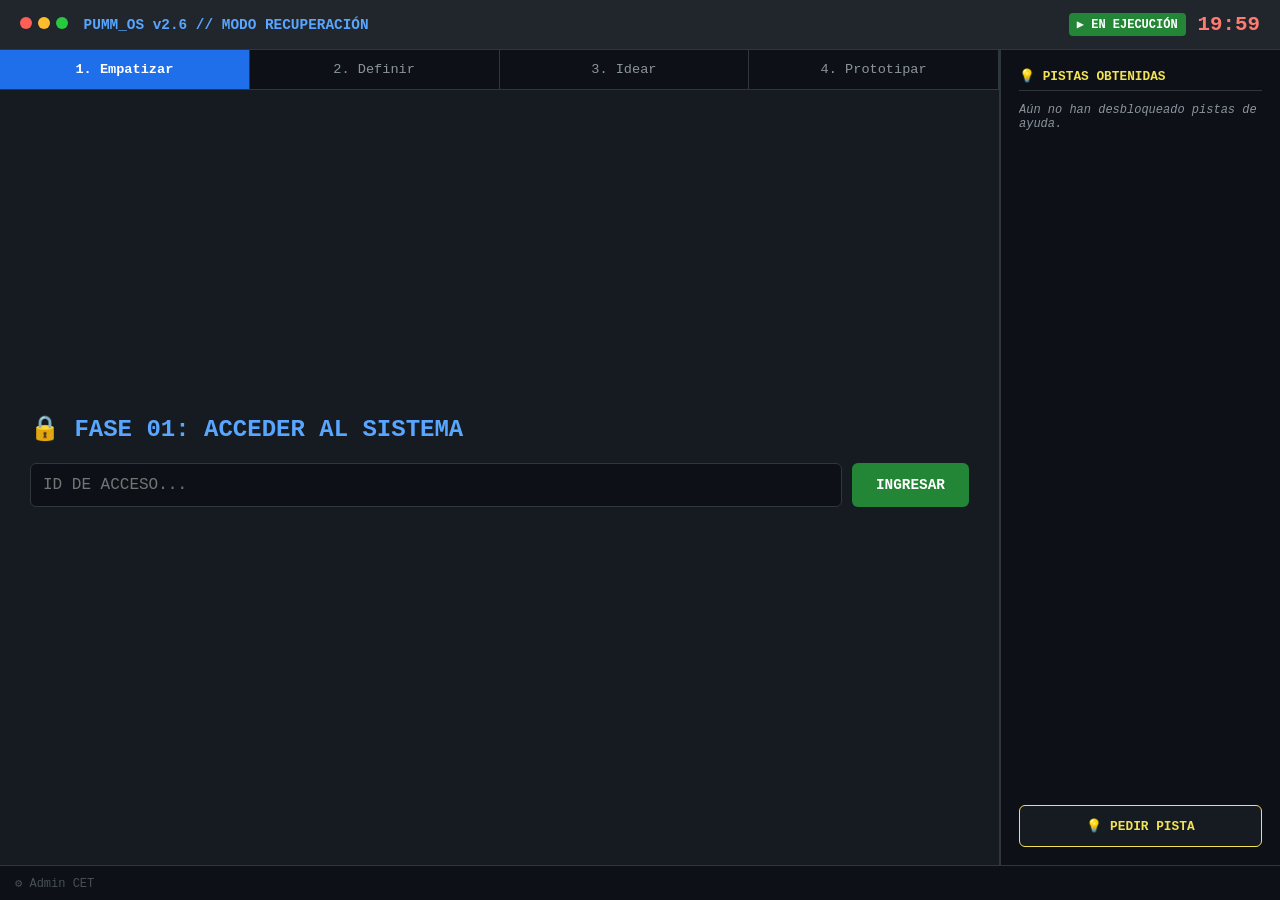
<file: index.html>
<!DOCTYPE html>
<html lang="es">
<head>
  <meta charset="UTF-8">
  <meta name="viewport" content="width=device-width, initial-scale=1.0">
  <title>Sistema de Soporte PUMM 2026 - CET</title>
  <link rel="stylesheet" href="styles.css">
</head>
<body>

  <div class="desktop">
    <!-- Barra superior -->
    <header class="top-bar">
      <div class="system-status">
        <span class="dot red"></span><span class="dot yellow"></span><span class="dot green"></span>
        <span class="title">PUMM_OS v2.6 // MODO RECUPERACIÓN</span>
      </div>
      <div class="timer-container">
        <span class="status-badge" id="timer-status">⏸ PAUSADO</span>
        <div class="timer" id="timer">20:00</div>
      </div>
    </header>

    <div class="main-layout">
      <!-- PANEL DE CONTROL ADMIN (EMBAJADORAS CET) -->
      <aside class="admin-drawer" id="admin-panel">
        <div class="admin-header">
          <h3>⚙️ PANEL CET</h3>
          <button class="close-admin-btn" onclick="toggleAdminPanel()">✕</button>
        </div>
        <div class="admin-content">
          <div class="admin-group">
            <label>ESTADO DEL TIEMPO:</label>
            <button class="admin-btn play-btn" id="play-pause-btn" onclick="toggleTimer()">▶ INICIAR</button>
          </div>

          <div class="admin-group">
            <label>CAMBIAR TIEMPO (MINUTOS):</label>
            <div class="time-inputs">
              <input type="number" id="custom-minutes" min="0" max="60" value="20">
              <button class="admin-btn" onclick="setCustomTime()">SET</button>
            </div>
          </div>

<div class="admin-group">
            <label>⚡ ATAJOS / SALTO DE FASES (TESTER):</label>
            <div class="shortcuts-grid">
              <button class="admin-btn" onclick="jumpToPhase(1)">FASE 1</button>
              <button class="admin-btn" onclick="jumpToPhase(2)">FASE 2</button>
              <button class="admin-btn" onclick="jumpToPhase(3)">FASE 3</button>
              <button class="admin-btn" onclick="jumpToPhase(4)">FASE 4</button>
              <button class="admin-btn" onclick="jumpToPhase('success')">ÉXITO</button>
              <button class="admin-btn" onclick="jumpToPhase('timeout')">TIMEOUT</button>
            </div>
          </div>

          <div class="admin-group">
            <label>🎮 PRUEBA DE MINIJUEGOS (ADMIN):</label>
            <div class="shortcuts-grid">
              <button class="admin-btn" onclick="window.location.href='games.html?game=1'">CABLES</button>
              <button class="admin-btn" onclick="window.location.href='games.html?game=2'">BINARIO</button>
              <button class="admin-btn" onclick="window.location.href='games.html?game=3'">SECUENCIA</button>
            </div>
          </div>

          <div class="admin-group">
            <label>REINICIO COMPLETO:</label>
            <button class="admin-btn reset-btn" onclick="executeFullReset()">🔄 RESET SALA</button>
          </div>
        </div>
      </aside>

      <!-- Panel Central de Desafíos -->
      <main class="app-window">
        <nav class="dt-stepper">
          <div class="step active" id="step-1">1. Empatizar</div>
          <div class="step" id="step-2">2. Definir</div>
          <div class="step" id="step-3">3. Idear</div>
          <div class="step" id="step-4">4. Prototipar</div>
        </nav>

        <section class="content-area">
          <!-- FASE 1 -->
          <div class="challenge-screen active" id="screen-1">
            <h2>🔒 FASE 01: ACCEDER AL SISTEMA</h2>
            <p class="instruction"></p>
            <div class="input-group">
              <input type="text" id="code-1" placeholder="ID DE ACCESO..." autocomplete="off">
              <button onclick="checkCode(1, 'ID_8032')">INGRESAR</button>
            </div>
            <p class="error-msg" id="error-1"></p>
          </div>

          <!-- FASE 2 -->
          <div class="challenge-screen" id="screen-2">
            <h2>🔍 FASE 02: CLAVE DE INGRESO</h2>
            <p class="instruction">Ingrese el código de 6 caracteres.</p>
            
            <!-- CASILLAS DE CÓDIGO CON TOOLTIPS HOVER -->
            <div class="codigo-container">
              <!-- Casilla 1 -->
              <div class="casilla-wrapper">
                <span class="tooltip tooltip-bottom">Último dígito del año que le dieron el premio Nobel a Marie Curie</span>
                <input type="text" maxlength="1" class="guion-input" />
              </div>

              <!-- Casillas 2 y 3 -->
              <div class="casilla-wrapper">
                <span class="tooltip tooltip-top">Momento del tiempo que empezó el incidente</span>
                <input type="text" maxlength="1" class="guion-input" />
              </div>
              <div class="casilla-wrapper">
                <span class="tooltip tooltip-top">Momento del tiempo que empezó el incidente</span>
                <input type="text" maxlength="1" class="guion-input" />
              </div>

              <!-- Casillas 4 y 5 -->
              <div class="casilla-wrapper">
                <span class="tooltip tooltip-bottom">¿Qué número de misión Apollo llevó a la primera tripulación que llegó a la Luna?</span>
                <input type="text" maxlength="1" class="guion-input" />
              </div>
              <div class="casilla-wrapper">
                <span class="tooltip tooltip-bottom">¿Qué número de misión Apollo llevó a la primera tripulación que llegó a la Luna?</span>
                <input type="text" maxlength="1" class="guion-input" />
              </div>

              <!-- Casilla 6 -->
              <div class="casilla-wrapper">
                <span class="tooltip tooltip-top">Inicial de la mujer que trabajó en el desarrollo de COBOL</span>
                <input type="text" maxlength="1" class="guion-input" />
              </div>
            </div>

            <button class="action-btn-main" onclick="checkGuionesCode()">CONFIRMAR CÓDIGO</button>
            <p class="error-msg" id="error-2"></p>
          </div>

          <!-- FASE 3 -->
          <div class="challenge-screen" id="screen-3">
            <h2>💡 FASE 03: ANALIZAR EVIDENCIAS</h2>
            <p class="instruction">Examine la cola de registros e identifique el evento sospechoso ejecutado en el servidor.</p>

            <div class="terminal-box">
              <div class="terminal-header">
                <span class="terminal-dot red"></span>
                <span class="terminal-dot yellow"></span>
                <span class="terminal-dot green"></span>
                <span class="terminal-title">cmd.exe - Visor de Eventos de Auditoría</span>
              </div>
              <div class="terminal-body scrollable-terminal">
                <p>> REGISTRO 14:15:02 - INICIO_DE_SESION_ADMIN [OK]</p>
                <p>> REGISTRO 14:18:22 - VERIFICACION_DE_RED [OK]</p>
                <p>> REGISTRO 14:20:10 - COPIA_DE_SEGURIDAD_PROGRAMADA [EXITOSO]</p>
                <p>> REGISTRO 14:22:45 - CONSULTA_ESTADO_NODO_01 [OK]</p>
                <p>> REGISTRO 14:25:30 - Sincronizacion_Base_Datos_Remota [OK]</p>
                <p class="cmd-error">> 'run_patch_v2' no se reconoce como un comando interno o externo, programa o archivo por lotes ejecutable.</p>
                <p class="cmd-error">> 'force_deploy' no se reconoce como un comando interno o externo, programa o archivo por lotes ejecutable.</p>
                <p class="terminal-alert">> REGISTRO 14:32:45 - EJECUTADO: UPDATE_SIN_TEST [ALERTA: SIN CHECKSUM]</p>
                <p>> REGISTRO 14:34:11 - CONEXION_INTERRUMPIDA [DESCONECTADO]</p>
                <p>> REGISTRO 14:35:00 - INTENTO_DE_RESTAURACION_FALLIDO</p>
                <p>> REGISTRO 14:38:12 - SISTEMA_ENTRANDO_EN_MODO_RECUPERACION</p>
              </div>
            </div>

            <div class="input-group">
              <input type="text" id="code-3" placeholder="ACCIÓN EJECUTADA..." autocomplete="off">
              <button onclick="checkCode(3, 'UPDATE_SIN_TEST')">VALIDAR</button>
            </div>
            <p class="error-msg" id="error-3"></p>
          </div>

          <!-- FASE 4 -->
          <div class="challenge-screen" id="screen-4">
            <h2>🛠️ FASE 04: RESTAURACIÓN</h2>
            <p class="instruction">Ingrese el código final para proceder con la restauración del servidor.</p>
            <div class="input-group">
              <input type="password" id="code-4" placeholder="••••••••" autocomplete="off">
              <button onclick="checkCode(4, '83157264')">RESTAURAR SISTEMA</button>
            </div>
            <p class="error-msg" id="error-4"></p>
          </div>

          <!-- FASE FINAL: ÉXITO -->
          <div class="challenge-screen" id="screen-success">
            <h1 class="success-title">🎉 ¡SISTEMA PUMM RESTAURADO CON ÉXITO!</h1>
            <p class="instruction">
              ¡Lo lograron! Gracias a su trabajo en equipo y pensamiento analítico, recuperaron la red de soporte.
            </p>
            <div class="postit-instructions">
              <h3>📌 DESAFÍO FINAL DE CIBERSEGURIDAD</h3>
              <p>Analicen las opciones de seguridad y elijan las <strong>3 mejores</strong> para proteger la red:</p>
              
              <ol class="cyber-options">
                <li><strong>A)</strong> Utilizar autenticación de doble factor (2FA) y contraseñas robustas no compartidas.</li>
                <li><strong>B)</strong> Guardar las credenciales en un archivo txt sin cifrar en el escritorio.</li>
                <li><strong>C)</strong> Ejecutar solo actualizaciones de software de fuentes verificadas y oficiales.</li>
                <li><strong>D)</strong> Desactivar el firewall para que la red funcione más rápido.</li>
                <li><strong>E)</strong> Verificar la autenticidad de los accesos antes de otorgar permisos de administrador.</li>
              </ol>

              <p class="postit-callout">✍️ <strong>Anoten las 3 letras elegidas en un Post-it y entréguenselo a su Embajadora CET.</strong></p>
            </div>
          </div>

          <!-- FASE FINAL: TIEMPO AGOTADO -->
          <div class="challenge-screen" id="screen-timeout">
            <h1 class="timeout-title">⏰ ¡TIEMPO AGOTADO! EL SISTEMA SE BLOQUEÓ</h1>
            <p class="instruction">
              ¡No se desanimen! Analicen lo sucedido para prevenir futuros fallos.
            </p>
            <div class="postit-instructions">
              <h3>📌 DESAFÍO FINAL DE CIBERSEGURIDAD</h3>
              <p>Analicen las opciones de seguridad y elijan las <strong>3 mejores</strong> para evitar futuros bloqueos:</p>

              <ol class="cyber-options">
                <li><strong>A)</strong> Utilizar autenticación de doble factor (2FA) y contraseñas robustas no compartidas.</li>
                <li><strong>B)</strong> Guardar las credenciales en un archivo txt sin cifrar en el escritorio.</li>
                <li><strong>C)</strong> Ejecutar solo actualizaciones de software de fuentes verificadas y oficiales.</li>
                <li><strong>D)</strong> Desactivar el firewall para que la red funcione más rápido.</li>
                <li><strong>E)</strong> Verificar la autenticidad de los accesos antes de otorgar permisos de administrador.</li>
              </ol>

              <p class="postit-callout">✍️ <strong>Anoten las 3 letras elegidas en un Post-it y entréguenselo a su Embajadora CET.</strong></p>
            </div>
          </div>
        </section>
      </main>

      <!-- Panel Lateral de Pistas (Alineado a la derecha con el botón dentro) -->
      <aside class="hints-panel">
        <h3>💡 PISTAS OBTENIDAS</h3>
        <div id="hints-container">
          <p class="no-hints">Aún no han desbloqueado pistas de ayuda.</p>
        </div>

        <button class="hint-btn-sidebar" id="request-hint-btn" onclick="requestPhaseHint()">
          💡 PEDIR PISTA <span id="hint-cooldown-timer"></span>
        </button>
      </aside>
    </div>

    <!-- Footer fijo para abrir Admin -->
    <footer class="admin-footer">
      <button class="admin-trigger-btn" onclick="openAdminWithPass()">⚙ Admin CET</button>
    </footer>
  </div>

  <!-- POP-UP MODAL DE LA MENTORA -->
  <div class="modal-overlay" id="ally-modal">
    <div class="modal-card">
      <div class="ally-avatar">👩‍💻</div>
      <h2>¡ATENCIÓN INVESTIGADORAS!</h2>
      <p id="modal-text">Para acceder a la pista de esta fase, primero deben ayudarme a reparar un circuito técnico en el minijuego.</p>
      <button class="modal-btn" onclick="goToGame()">IR AL DESAFÍO Y OBTENER PISTA</button>
    </div>
  </div>

  <script src="script.js"></script>
</body>
</html>
</file>
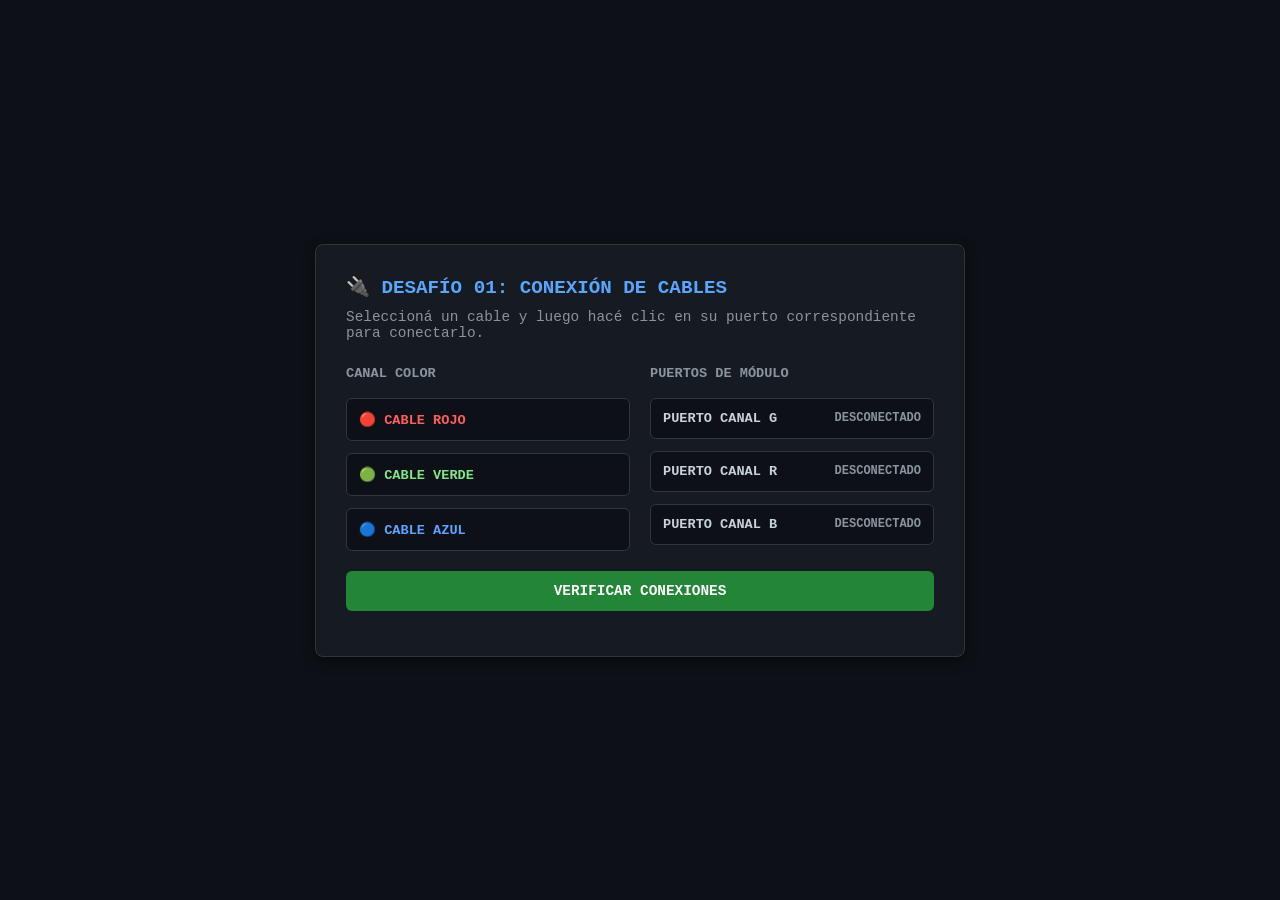
<file: games.html>
<!DOCTYPE html>
<html lang="es">
<head>
  <meta charset="UTF-8">
  <meta name="viewport" content="width=device-width, initial-scale=1.0">
  <title>Desafío Soporte CET - PUMM</title>
  <link rel="stylesheet" href="styles.css">
</head>
<body class="games-body">

  <div class="game-wrapper">
    <header class="game-header">
      <h2 id="game-title">CARGANDO DESAFÍO...</h2>
      <p id="game-instruction"></p>
    </header>

      <!-- JUEGO 1: CABLES -->
      <div id="game-cables" style="display: none;">
        <div class="cables-container">
          <div class="cables-column">
            <h3>CANAL COLOR</h3>
            <div class="wire-item" data-color="red" style="color: #ff5f56;">🔴 CABLE ROJO</div>
            <div class="wire-item" data-color="green" style="color: #7ee787;">🟢 CABLE VERDE</div>
            <div class="wire-item" data-color="blue" style="color: #58a6ff;">🔵 CABLE AZUL</div>
          </div>
          <div class="cables-column">
            <h3>PUERTOS DE MÓDULO</h3>
            <div class="port-item" data-color="green">PUERTO CANAL G <span class="status">DESCONECTADO</span></div>
            <div class="port-item" data-color="red">PUERTO CANAL R <span class="status">DESCONECTADO</span></div>
            <div class="port-item" data-color="blue">PUERTO CANAL B <span class="status">DESCONECTADO</span></div>
          </div>
        </div>
        <button class="action-btn" onclick="validateCables()">VERIFICAR CONEXIONES</button>
      </div>

    <!-- JUEGO 2: BINARIO -->
    <div id="game-binary" style="display: none;">
      <div class="counter-box">ANOMALÍAS DETECTADAS: <span id="anomaly-count">0</span></div>
      <div class="binary-grid" id="binary-grid"></div>
      <button class="action-btn" onclick="validateBinary()">ENVIAR DIAGNÓSTICO</button>
    </div>

    <!-- JUEGO 3: SECUENCIA -->
    <div id="game-sequence" style="display: none;">
      <div class="sequence-grid" id="sequence-grid"></div>
      <button class="action-btn" onclick="validateSequence()">ORDENAR MÓDULOS</button>
    </div>

    <p class="game-error" id="game-error-msg"></p>
  </div>

  <script src="games.js"></script>
</body>
</html>
</file>
<file: styles.css>
* {
  box-sizing: border-box;
  margin: 0;
  padding: 0;
  font-family: 'Courier New', Courier, monospace;
}

body {
  background-color: #0d1117;
  color: #c9d1d9;
  height: 100vh;
  width: 100vw;
  display: flex;
  overflow: hidden;
}

.desktop {
  width: 100vw;
  height: 100vh;
  background-color: #161b22;
  display: flex;
  flex-direction: column;
}

/* Barra Superior */
.top-bar {
  background-color: #21262d;
  padding: 12px 20px;
  display: flex;
  justify-content: space-between;
  align-items: center;
  border-bottom: 1px solid #30363d;
  height: 50px;
}

.dot {
  display: inline-block;
  width: 12px;
  height: 12px;
  border-radius: 50%;
  margin-right: 6px;
}
.red { background-color: #ff5f56; }
.yellow { background-color: #ffbd2e; }
.green { background-color: #27c93f; }

.title {
  font-weight: bold;
  color: #58a6ff;
  font-size: 0.9rem;
}

.timer-container {
  display: flex;
  align-items: center;
  gap: 12px;
}

.status-badge {
  font-size: 0.75rem;
  padding: 4px 8px;
  border-radius: 4px;
  background: #30363d;
  color: #8b949e;
  font-weight: bold;
}

.status-badge.running {
  background: #238636;
  color: #ffffff;
}

.timer {
  font-size: 1.3rem;
  font-weight: bold;
  color: #ff7b72;
}

/* Layout Principal Flex */
.main-layout {
  display: flex;
  flex: 1;
  position: relative;
  height: calc(100vh - 85px);
  overflow: hidden;
}

/* Drawer Admin */
.admin-drawer {
  width: 280px;
  background-color: #010409;
  border-right: 2px solid #21262d;
  display: flex;
  flex-direction: column;
  transition: margin-left 0.3s ease;
  margin-left: -280px;
  z-index: 100;
  position: absolute;
  top: 0;
  bottom: 0;
}

.admin-drawer.open {
  margin-left: 0;
}

.admin-header {
  padding: 15px;
  background-color: #161b22;
  display: flex;
  justify-content: space-between;
  align-items: center;
  border-bottom: 1px solid #30363d;
}

.admin-header h3 { font-size: 0.85rem; color: #58a6ff; }
.close-admin-btn { background: transparent; border: none; color: #c9d1d9; cursor: pointer; font-size: 1.1rem; }

.admin-content {
  padding: 15px;
  display: flex;
  flex-direction: column;
  gap: 18px;
}

.admin-group { display: flex; flex-direction: column; gap: 6px; }
.admin-group label { font-size: 0.7rem; color: #8b949e; font-weight: bold; }

.admin-btn {
  background-color: #21262d;
  border: 1px solid #30363d;
  color: #c9d1d9;
  padding: 8px 12px;
  border-radius: 6px;
  cursor: pointer;
  font-size: 0.8rem;
  font-weight: bold;
}

.admin-btn:hover { background-color: #30363d; }
.play-btn { background-color: #238636; color: white; border: none; }
.play-btn.paused { background-color: #da3633; }
.reset-btn { background-color: #8957e5; color: white; border: none; }

.time-inputs { display: flex; gap: 6px; }
.time-inputs input {
  width: 70px;
  padding: 6px;
  font-size: 0.85rem;
  background-color: #0d1117;
  border: 1px solid #30363d;
  color: #7ee787;
  border-radius: 4px;
}

/* Panel Central de Desafíos */
.app-window {
  flex: 1;
  display: flex;
  flex-direction: column;
  border-right: 1px solid #30363d;
  background-color: #161b22;
  position: relative;
}

.dt-stepper {
  display: flex;
  background-color: #0d1117;
  border-bottom: 1px solid #30363d;
}

.step {
  flex: 1;
  padding: 12px;
  text-align: center;
  font-size: 0.85rem;
  color: #8b949e;
  border-right: 1px solid #30363d;
}

.step.active {
  background-color: #1f6feb;
  color: #ffffff;
  font-weight: bold;
}

.content-area {
  padding: 30px;
  flex: 1;
  display: flex;
  flex-direction: column;
  justify-content: center;
  overflow-y: auto;
}

.challenge-screen { display: none; }
.challenge-screen.active { display: block; }

h2 { color: #58a6ff; margin-bottom: 15px; }
.instruction { font-size: 1.05rem; margin-bottom: 20px; line-height: 1.5; }

.input-group { display: flex; gap: 10px; margin-top: 20px; }

input[type="text"], input[type="password"] {
  background-color: #0d1117;
  border: 1px solid #30363d;
  color: #7ee787;
  padding: 12px;
  border-radius: 6px;
  font-size: 1rem;
  flex: 1;
  text-transform: uppercase;
}

button.action-btn-main, .input-group button {
  background-color: #238636;
  color: white;
  border: none;
  padding: 12px 24px;
  border-radius: 6px;
  cursor: pointer;
  font-weight: bold;
  font-size: 0.9rem;
}

button:hover { background-color: #2ea043; }

.error-msg {
  color: #ff7b72;
  margin-top: 15px;
  font-weight: bold;
  min-height: 20px;
}

/* FASE 2: CASILLAS Y TOOLTIPS */
.codigo-container {
  display: flex;
  gap: 12px;
  justify-content: center;
  align-items: center;
  margin: 40px 0;
}

.casilla-wrapper {
  position: relative;
  display: inline-block;
}

.guion-input {
  width: 48px !important;
  height: 58px;
  text-align: center;
  font-size: 1.6rem !important;
  font-weight: bold;
  background-color: #0d1117 !important;
  border: 1px solid #30363d !important;
  border-radius: 6px !important;
  color: #7ee787 !important;
  outline: none;
  transition: all 0.2s ease;
}

.guion-input:focus {
  border-color: #58a6ff !important;
  box-shadow: 0 0 8px rgba(88, 166, 255, 0.4);
}

/* Tooltips Flotantes */
.tooltip {
  visibility: hidden;
  opacity: 0;
  width: 190px;
  background-color: #0d1117;
  color: #f2e354;
  text-align: center;
  border: 1px solid #f2e354;
  border-radius: 6px;
  padding: 8px 10px;
  font-size: 0.72rem;
  font-family: 'Courier New', Courier, monospace;
  position: absolute;
  z-index: 20;
  transition: opacity 0.2s ease-in-out, visibility 0.2s ease-in-out;
  pointer-events: none;
  box-shadow: 0px 4px 12px rgba(0, 0, 0, 0.7);
}

.tooltip-top {
  bottom: 125%;
  left: 50%;
  transform: translateX(-50%);
}

.tooltip-bottom {
  top: 125%;
  left: 50%;
  transform: translateX(-50%);
}

.tooltip-top::after {
  content: "";
  position: absolute;
  top: 100%;
  left: 50%;
  margin-left: -5px;
  border-width: 5px;
  border-style: solid;
  border-color: #f2e354 transparent transparent transparent;
}

.tooltip-bottom::after {
  content: "";
  position: absolute;
  bottom: 100%;
  left: 50%;
  margin-left: -5px;
  border-width: 5px;
  border-style: solid;
  border-color: transparent transparent #f2e354 transparent;
}

.casilla-wrapper:hover .tooltip,
.casilla-wrapper:focus-within .tooltip {
  visibility: visible;
  opacity: 1;
}

/* CONSOLA TERMINAL */
.terminal-box {
  background-color: #000000;
  border: 1px solid #30363d;
  border-radius: 6px;
  margin-bottom: 20px;
  box-shadow: 0 4px 12px rgba(0,0,0,0.5);
}

.terminal-header {
  background-color: #161b22;
  padding: 6px 10px;
  display: flex;
  align-items: center;
  border-bottom: 1px solid #30363d;
}

.terminal-dot {
  width: 10px;
  height: 10px;
  border-radius: 50%;
  margin-right: 6px;
}

.terminal-title {
  font-size: 0.75rem;
  color: #8b949e;
  margin-left: 10px;
}

.terminal-body {
  padding: 15px;
  color: #00ff00;
  font-size: 0.85rem;
  line-height: 1.6;
}

.scrollable-terminal {
  max-height: 200px;
  overflow-y: auto;
}

.cmd-error {
  color: #ff7b72 !important;
  font-weight: bold;
}

.terminal-alert {
  color: #f2e354 !important;
  font-weight: bold;
  background-color: rgba(242, 227, 84, 0.1);
  padding: 2px 4px;
  border-radius: 3px;
}

/* PANEL LATERAL DE PISTAS (DERECHA) */
.hints-panel {
  width: 280px;
  flex: none;
  background-color: #0d1117;
  padding: 18px;
  display: flex;
  flex-direction: column;
  border-left: 1px solid #30363d;
}

.hints-panel h3 {
  color: #f2e354;
  font-size: 0.8rem;
  margin-bottom: 12px;
  border-bottom: 1px solid #30363d;
  padding-bottom: 6px;
}

#hints-container {
  flex: 1;
  overflow-y: auto;
}

.hint-card {
  background-color: #161b22;
  border: 1px solid #f2e354;
  border-radius: 6px;
  padding: 10px;
  margin-bottom: 10px;
  font-size: 0.75rem;
  color: #e6edf3;
  line-height: 1.3;
}

.no-hints {
  font-size: 0.75rem;
  color: #8b949e;
  font-style: italic;
}

/* BOTÓN PEDIR PISTA EN EL PANEL LATERAL */
.hint-btn-sidebar {
  margin-top: auto;
  background-color: #161b22;
  border: 1px solid #f2e354;
  color: #f2e354;
  padding: 12px;
  border-radius: 6px;
  font-weight: bold;
  font-size: 0.8rem;
  cursor: pointer;
  transition: all 0.2s ease;
  width: 100%;
  text-align: center;
}

.hint-btn-sidebar:hover:not(:disabled) {
  background-color: #f2e354;
  color: #0d1117;
}

.hint-btn-sidebar:disabled {
  border-color: #30363d;
  color: #484f58;
  background-color: #0d1117;
  cursor: not-allowed;
}

/* Footer Admin */
.admin-footer {
  height: 35px;
  padding: 0 15px;
  background-color: #0d1117;
  border-top: 1px solid #30363d;
  display: flex;
  align-items: center;
}

.admin-trigger-btn {
  background: transparent;
  border: none;
  color: #484f58;
  font-size: 0.75rem;
  cursor: pointer;
}

.admin-trigger-btn:hover { color: #58a6ff; }

/* MODAL CENTRADO */
.modal-overlay {
  display: none;
  position: fixed;
  top: 0; left: 0; width: 100vw; height: 100vh;
  background: rgba(0, 0, 0, 0.85);
  backdrop-filter: blur(5px);
  justify-content: center;
  align-items: center;
  z-index: 9999;
}

.modal-overlay.active { display: flex; }

.modal-card {
  background: #161b22;
  border: 2px solid #58a6ff;
  border-radius: 12px;
  padding: 30px;
  max-width: 480px;
  width: 90%;
  text-align: center;
  box-shadow: 0 0 30px rgba(88, 166, 255, 0.4);
}

.ally-avatar { font-size: 3.5rem; margin-bottom: 10px; }
.modal-btn {
  margin-top: 20px;
  background-color: #1f6feb;
  color: white;
  border: none;
  padding: 12px 20px;
  border-radius: 6px;
  font-weight: bold;
  cursor: pointer;
  width: 100%;
}

/* Post-it e instrucciones finales */
.postit-instructions {
  background-color: #0d1117;
  border: 1px dashed #f2e354;
  border-radius: 8px;
  padding: 20px;
  margin-top: 25px;
}

.postit-instructions h3 {
  color: #f2e354;
  font-size: 1rem;
  margin-bottom: 10px;
}

.postit-callout {
  color: #7ee787;
  font-size: 1rem;
  margin-top: 15px;
}

.timeout-title { color: #ff7b72; margin-bottom: 15px; }

.cyber-options {
  text-align: left;
  margin: 15px 0 15px 20px;
  line-height: 1.6;
  font-size: 0.9rem;
  color: #c9d1d9;
}

.shortcuts-grid {
  display: grid;
  grid-template-columns: repeat(2, 1fr);
  gap: 6px;
}

.shortcuts-grid .admin-btn {
  background-color: #30363d;
  font-size: 0.7rem;
  padding: 6px;
}

/* ==========================================
   ESTILOS PARA MINIJUEGOS (GAMES)
========================================== */
.games-body {
  background-color: #0d1117;
  color: #c9d1d9;
  display: flex;
  justify-content: center;
  align-items: center;
  min-height: 100vh;
  margin: 0;
  padding: 20px;
}

.game-wrapper {
  background-color: #161b22;
  border: 1px solid #30363d;
  border-radius: 8px;
  padding: 30px;
  max-width: 650px;
  width: 100%;
  box-shadow: 0 4px 12px rgba(0,0,0,0.5);
}

.game-header h2 {
  color: #58a6ff;
  margin-bottom: 10px;
  font-size: 1.2rem;
}

.game-header p {
  color: #8b949e;
  font-size: 0.9rem;
  margin-bottom: 25px;
}

/* JUEGO 1: CABLES */
.cables-container {
  display: flex;
  gap: 20px;
  justify-content: space-between;
  margin-bottom: 20px;
}

.cables-column {
  flex: 1;
  display: flex;
  flex-direction: column;
  gap: 12px;
}

.cables-column h3 {
  font-size: 0.85rem;
  color: #8b949e;
  margin-bottom: 5px;
}

.wire-item, .port-item {
  background-color: #0d1117;
  border: 1px solid #30363d;
  padding: 12px;
  border-radius: 6px;
  cursor: pointer;
  font-weight: bold;
  font-size: 0.85rem;
  user-select: none;
  transition: all 0.2s ease;
}

.wire-item:hover, .port-item:hover {
  border-color: #58a6ff;
}

.wire-item.active-selection {
  border-color: #f2e354;
  box-shadow: 0 0 8px rgba(242, 227, 84, 0.4);
}

.port-item .status {
  float: right;
  font-size: 0.75rem;
  color: #8b949e;
}

.port-item.connected .status {
  color: #7ee787;
}

/* JUEGO 2: BINARIO */
.counter-box {
  background-color: #0d1117;
  border: 1px solid #30363d;
  padding: 10px;
  border-radius: 6px;
  color: #f2e354;
  font-weight: bold;
  margin-bottom: 15px;
  text-align: center;
}

.binary-grid {
  display: grid;
  grid-template-columns: repeat(6, 1fr);
  gap: 8px;
  margin-bottom: 20px;
}

.bit-cell {
  background-color: #0d1117;
  border: 1px solid #30363d;
  padding: 15px 0;
  text-align: center;
  font-weight: bold;
  border-radius: 4px;
  cursor: pointer;
  user-select: none;
  color: #7ee787;
  font-family: monospace;
}

.bit-cell.repaired {
  border-color: #238636;
  background-color: rgba(35, 134, 54, 0.2);
}

/* JUEGO 3: SECUENCIA */
.sequence-grid {
  display: grid;
  grid-template-columns: repeat(2, 1fr);
  gap: 12px;
  margin-bottom: 20px;
}

.seq-block {
  background-color: #0d1117;
  border: 1px solid #30363d;
  padding: 20px;
  text-align: center;
  font-weight: bold;
  border-radius: 6px;
  cursor: pointer;
  color: #58a6ff;
  user-select: none;
}

.seq-block.selected {
  border-color: #f2e354;
  background-color: rgba(242, 227, 84, 0.1);
}

/* BOTONES Y ERRORES DE JUEGOS */
.action-btn {
  background-color: #238636;
  color: white;
  border: none;
  padding: 12px;
  width: 100%;
  border-radius: 6px;
  font-weight: bold;
  cursor: pointer;
  font-size: 0.9rem;
}

.action-btn:hover {
  background-color: #2ea043;
}

.game-error {
  color: #ff7b72;
  font-weight: bold;
  margin-top: 15px;
  text-align: center;
  font-size: 0.85rem;
}

@keyframes shake {
  0% { transform: translateX(0); }
  25% { transform: translateX(-5px); }
  75% { transform: translateX(5px); }
  100% { transform: translateX(0); }
}
</file>
